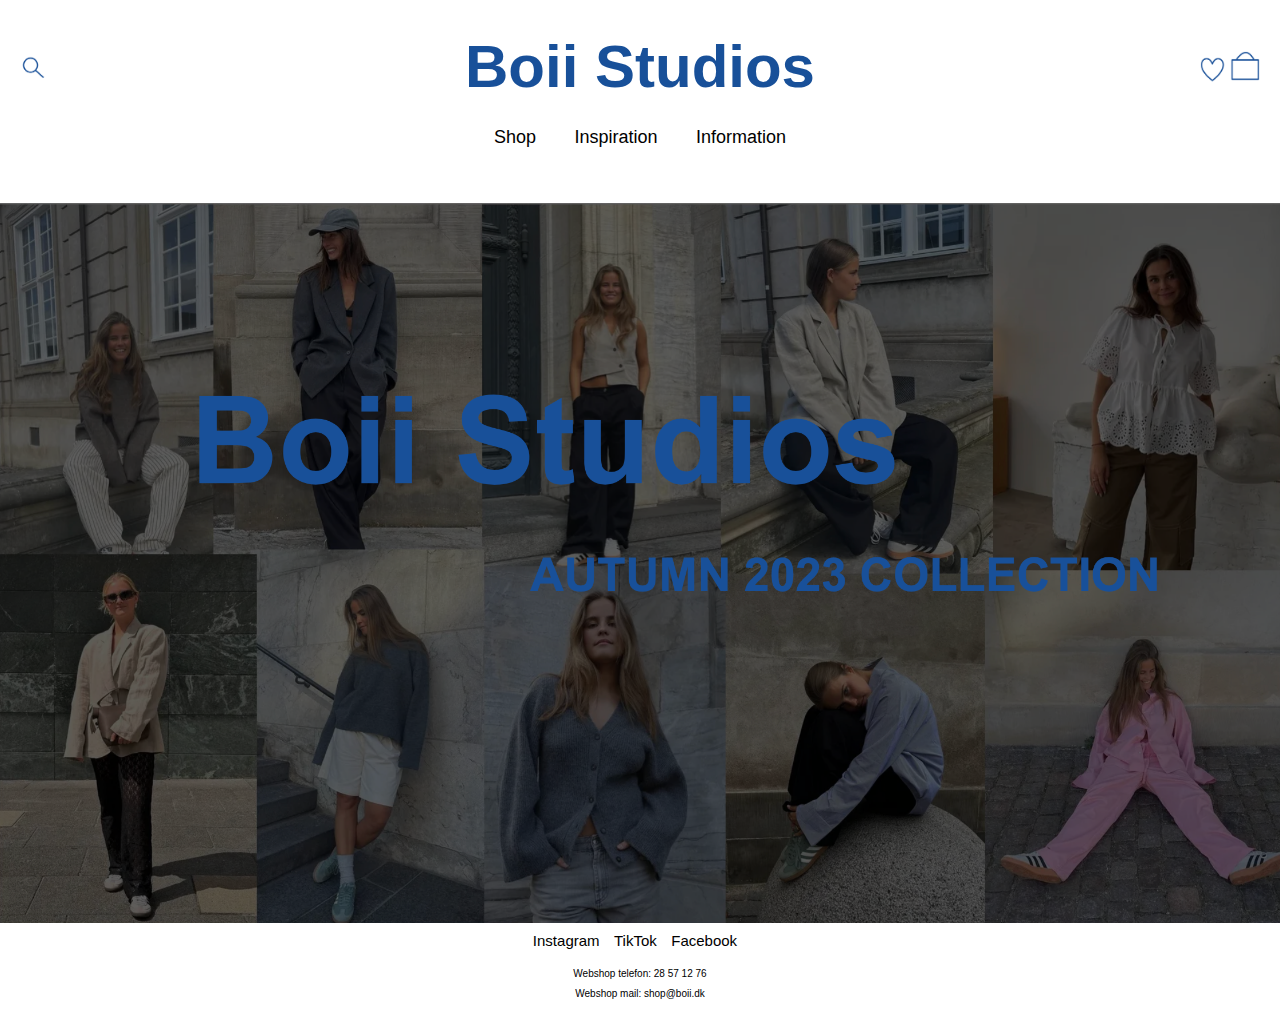
<file: boii studios/index.html>
<!DOCTYPE html>
<html lang="en">
<head>
    <meta charset="UTF-8">
    <meta name="viewport" content="width=device-width, initial-scale=1.0">
    <link rel="stylesheet" href="reset.css">
    <title>Boii Studios</title>
    <link rel="stylesheet" href="style.css">
    <link rel="stylesheet" href="https://cdnjs.cloudflare.com/ajax/libs/font-awesome/6.4.2/css/all.min.css" integrity="sha512-z3gLpd7yknf1YoNbCzqRKc4qyor8gaKU1qmn+CShxbuBusANI9QpRohGBreCFkKxLhei6S9CQXFEbbKuqLg0DA==" crossorigin="anonymous" referrerpolicy="no-referrer" />
</head>
<body>

    <!--logo-->
    <br> <br>
    <div class="icons-logo">
    <img class="icons" src="img/search.jpg" alt="Description of the image">
    <a href="index.html">
        <h1>Boii Studios</h1>
    </a>
    <img class="icons" src="img/basket-heart.jpg" alt="Description of the image">
</div>


    <!--top navigation-->
      <Header>
        <nav>
        <ul>
            <li class="hide"><a href="#">Shop</a>
            <ul class="dropdown">
                <li><a href="#">Shop</a>
                <li><a href="ugenstip.html">Bestsellers</a>
                <li><a href="#">Overdele</a>
                <li><a href="#">Underdele</a>
                <li><a href="#">Overtøj</a>
                <li><a href="#">Accessories</a>
            </ul>
            
            <li class="hide"><a href="inspiration.html">Inspiration</a>
                <ul class="dropdown">
                    <li><a href="#">Inspiration</a>
                
                </ul>
            <li class="hide"><a href="information.html">Information</a>
                <ul class="dropdown">
                    <li><a href="#">Information</a>
                </ul>
           
           

        </ul>
        <div class="toggle_btn">
            <i class="fa-solid fa-bars"></i>
        </div>


<!--start burgermenu-->
<div class="dropdown_menu">
    <ul class="burgerlist">

        <li><a href="#">Shop</a>
        <ul class="dropdown">
            <li><a href="#" class="burgerlink">Bestsellers</a>
            <li><a href="#" class="burgerlink">Overdele</a>
            <li><a href="#" class="burgerlink">Underdele</a>
            <li><a href="#" class="burgerlink">Overtøj</a>
            <li><a href="#" class="burgerlink">Accessories</a>
        </ul>
        
        <li><a href="inspiration.html">Inspiration</a>
            <ul class="dropdown">
               
            </ul>
        <li><a href="#">Information</a>
            <ul class="dropdown">
    </ul>
</div>

    </nav>
    </Header>

    <script>
        const toggleBtn = document.querySelector('.toggle_btn')
        const toggleBtnIcon = document.querySelector('.toggle_btn i')
        const dropDownMenu = document.querySelector('.dropdown_menu')
    
        toggleBtn.onclick = function (){
            dropDownMenu.classList.toggle('open')
            const isOpen = dropDownMenu.classList.contains('open')
    
            toggleBtnIcon.classList = isOpen
            ? 'fa-solid fa-xmark'
            : 'fa-solid fa-bars'
    
        }
    </script>
    <br>
    <br>
   <!--Middle-->

<div>
    <!-- Image for PC -->
    <img class="image-pc" src="img/image-pc.jpg" alt="PC Image">
    
    
    <!-- Image for Mobile -->
    <img class="image-mobile" src="img/image-mobile.jpg" alt="Mobile Image">
      </div>
    
    


<!-- footter -->

<footer>
    <ul class="social-icons">
      <li><a href="https://www.instagram.com/boiistudios/" target="_blank">Instagram</a></li>
      <li><a href="https://www.tiktok.com/@boiistudios" target="_blank">TikTok</a></li>
      <li><a href="https://www.facebook.com/BoiiStudios/" target="_blank">Facebook</a></li>
    </ul>

    <div class="contact-info">
      <p>Webshop telefon: 28 57 12 76</p>
      <p>Webshop mail: shop@boii.dk</p>
    </div>
  </footer>

</body>
</html>
</file>
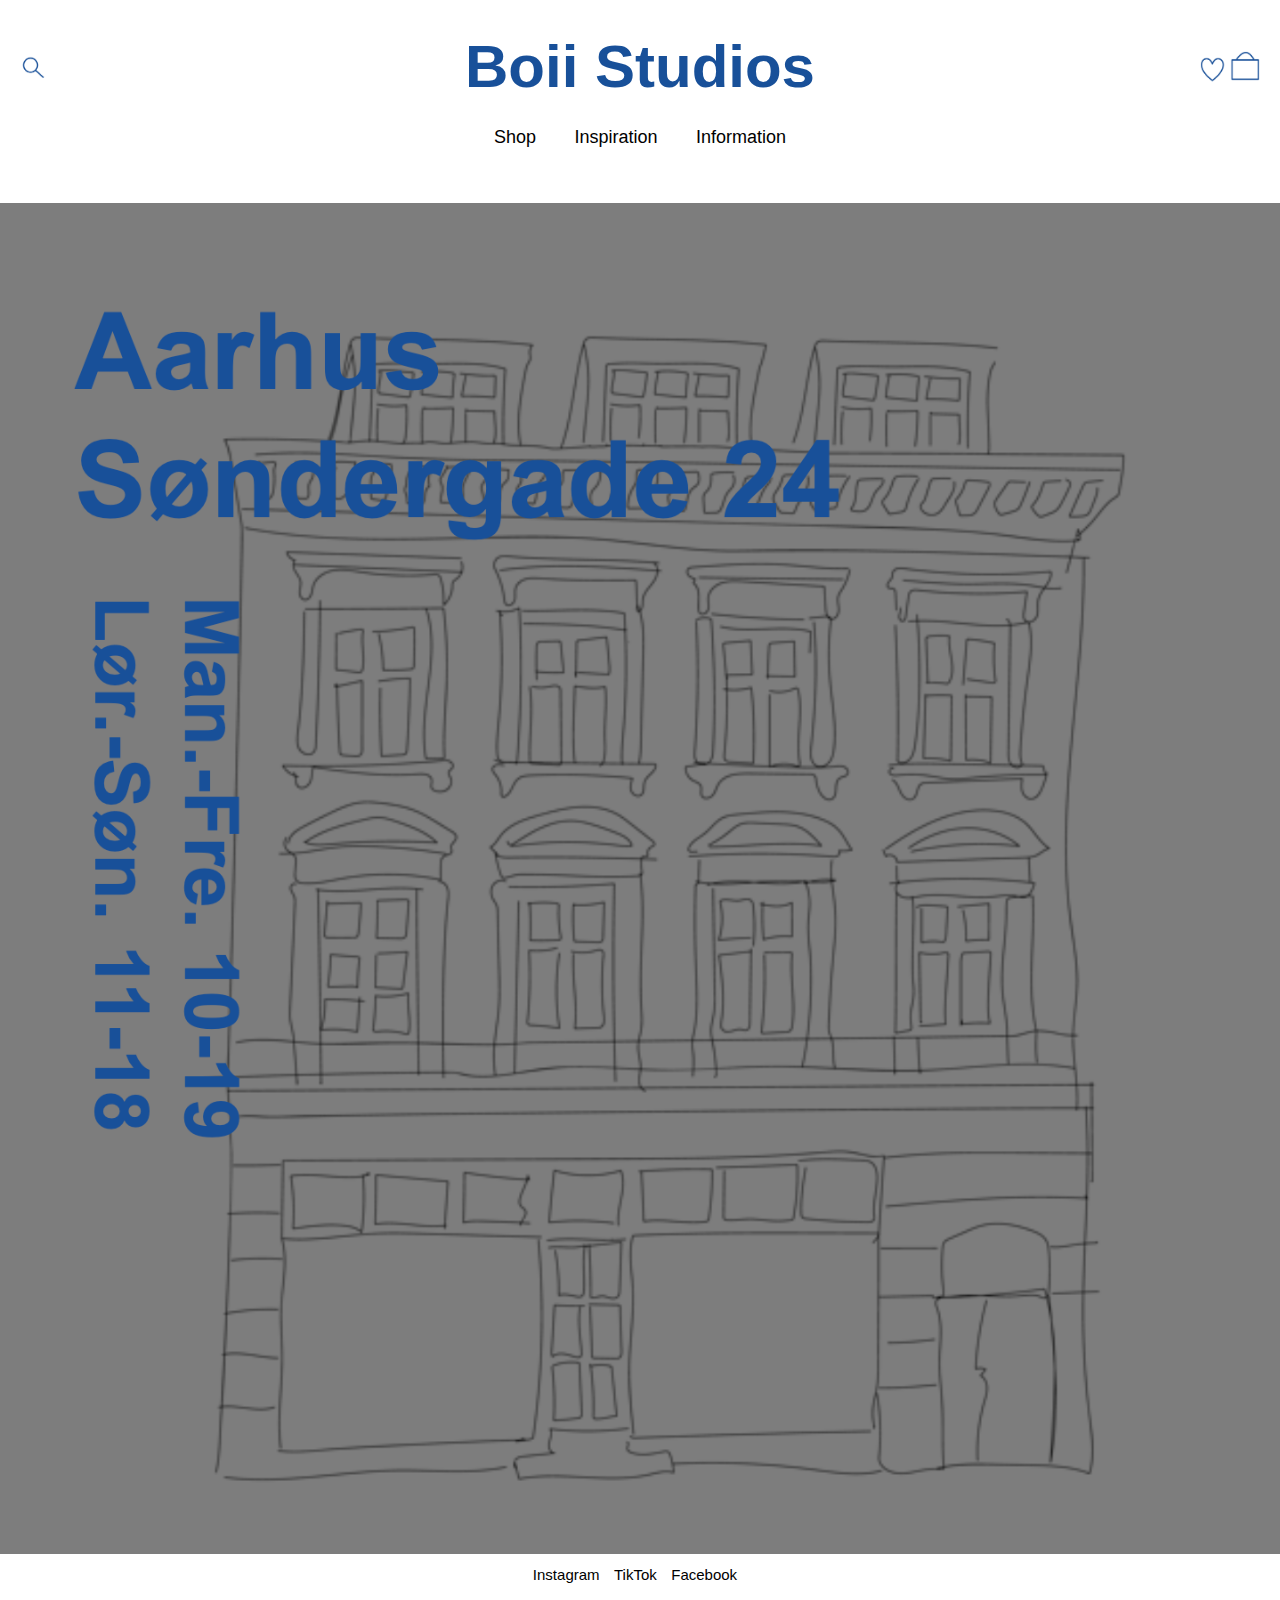
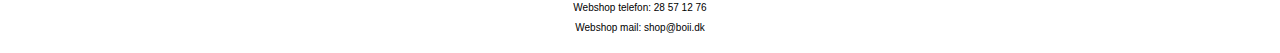
<file: boii studios/information.html>
<!DOCTYPE html>
<html lang="en">
<head>
    <meta charset="UTF-8">
    <meta name="viewport" content="width=device-width, initial-scale=1.0">
    <link rel="stylesheet" href="reset.css">
    <title>Boii Studios</title>
    <link rel="stylesheet" href="style.css">
    <link rel="stylesheet" href="https://cdnjs.cloudflare.com/ajax/libs/font-awesome/6.4.2/css/all.min.css" integrity="sha512-z3gLpd7yknf1YoNbCzqRKc4qyor8gaKU1qmn+CShxbuBusANI9QpRohGBreCFkKxLhei6S9CQXFEbbKuqLg0DA==" crossorigin="anonymous" referrerpolicy="no-referrer" />
</head>
<body>

    <!--logo-->
    <br> <br>
    <div class="icons-logo">
    <img class="icons" src="img/search.jpg" alt="Description of the image">
    <a href="index.html">
    <h1>Boii Studios</h1>
</a>
    <img class="icons" src="img/basket-heart.jpg" alt="Description of the image">
</div>


    <!--top navigation-->
      <Header>
        <nav>
        <ul>
            <li class="hide"><a href="#">Shop</a>
            <ul class="dropdown">
                <li><a href="#">Shop</a>
                <li><a href="#">Bestsellers</a>
                <li><a href="#">Overdele</a>
                <li><a href="#">Underdele</a>
                <li><a href="#">Overtøj</a>
                <li><a href="#">Accessories</a>
            </ul>
            
            <li class="hide"><a href="inspiration.html">Inspiration</a>
                <ul class="dropdown">
                    <li><a href="inspiration.html">Inspiration</a>
                
                </ul>
            <li class="hide"><a href="#">Information</a>
                <ul class="dropdown">
                    <li><a href="#">Information</a>
                </ul>
           
           

        </ul>
        <div class="toggle_btn">
            <i class="fa-solid fa-bars"></i>
        </div>


<!--start burgermenu-->
<div class="dropdown_menu">
    <ul class="burgerlist">

        <li><a href="#">Shop</a>
        <ul class="dropdown">
            <li><a href="ugenstip.html" class="burgerlink">Bestsellers</a>
            <li><a href="#" class="burgerlink">Overdele</a>
            <li><a href="#" class="burgerlink">Underdele</a>
            <li><a href="#" class="burgerlink">Overtøj</a>
            <li><a href="#" class="burgerlink">Accessories</a>
        </ul>
        
        <li><a href="#">Inspiration</a>
            <ul class="dropdown">
               
            </ul>
        <li><a href="#">Information</a>
            <ul class="dropdown">
    </ul>
</div>

    </nav>
    </Header>

    <script>
        const toggleBtn = document.querySelector('.toggle_btn')
        const toggleBtnIcon = document.querySelector('.toggle_btn i')
        const dropDownMenu = document.querySelector('.dropdown_menu')
    
        toggleBtn.onclick = function (){
            dropDownMenu.classList.toggle('open')
            const isOpen = dropDownMenu.classList.contains('open')
    
            toggleBtnIcon.classList = isOpen
            ? 'fa-solid fa-xmark'
            : 'fa-solid fa-bars'
    
        }
    </script>
    <br>
    <br>
   <!--Middle-->
   <img class="åbningstider-img" src="img/åbningstider.jpg" alt="Description of the image">
   
    <!-- footter -->

<footer>
    <ul class="social-icons">
      <li><a href="https://www.instagram.com/boiistudios/" target="_blank">Instagram</a></li>
      <li><a href="https://www.tiktok.com/@boiistudios" target="_blank">TikTok</a></li>
      <li><a href="https://www.facebook.com/BoiiStudios/" target="_blank">Facebook</a></li>
    </ul>

    <div class="contact-info">
      <p>Webshop telefon: 28 57 12 76</p>
      <p>Webshop mail: shop@boii.dk</p>
    </div>
  </footer>

</body>
</html>
</file>
<file: boii studios/style.css>
/*Styling*/
*{
    box-sizing: border-box;
}
body{
    font-family: 'arial', bold;
    background-color: white;
}
a {
    text-decoration: none;
}
/*styles*/
.forsidefooter{
    position: absolute;
    bottom: 0;
    width: 100%;
}

.icons{
    width: 60px;
    }

.icons-logo{
    display: flex;
    justify-content: center; /* Horizontal centering */
    align-items: center; /* Vertical centering */
    height: 70px; /* Adjust as needed */
    justify-content: space-between;
    padding: 20px;
}

/*Top nav*/
header{
   flex: center;
   justify-content: center;
    display: flex;
}

header nav{
    display: flex;
    justify-content: space-between;
    align-items: center;
}


header ul{
    display: flex;
    gap: 1vw;
}

header ul li{
    display: flex;
    
    
}

header ul li.sidste{
    margin-right: 15px;
    justify-content: center;
    align-items: center;
    text-align: center;
    display: flex;
}

header ul li a{
padding: 10px 10px;
text-decoration: none;
color: black;
flex-direction: column;
z-index: 1000;
font-size: 7vw;
padding: 2vw 1vw;
justify-content: center;
    align-items: center;
    text-align: center;
    display: flex;
    font-size: large;
font-weight:300;
}


/*Dropdown*/

header ul li a:hover{
   color: #185099;
   border-radius: 20vw;

}

header ul li ul.dropdown li{
    display: flex;
    
}


header ul li ul.dropdown{
    
    position: absolute;
    z-index: 999;
    display: none;
    overflow: hidden;
    
}



ul li:hover ul.dropdown{
    display: flex;
    flex-direction: column;
    border-radius:0vw 0vw 3vw 3vw;
}

/*burgermenu*/
.dropdown_menu{
    display: none;
    position: absolute;
    right: 0vw;
    top: max(30vw);
    height: 0px;
    width: 25vw;
    transition: height 0.2s cubic-bezier(0.175, 0.885, 0.32, 1.275);
    overflow: hidden;

}

.burgerlist{
    display: flex;
    flex-direction: column;
    align-items: center;
    justify-content: center;
    padding-top: 3vw 3vw;
    gap: 0px;
}

.dropdown_menu ul li a{
    padding:0.5vw 0.5vw;
    width: 100%;
    text-align: center;
    color: white;
}

.dropdown_menu ul li{
    display: flex;
    width: 100%;
}

.dropdown_menu.open{
    height: 25vw;
    overflow: visible;
  }


  .toggle_btn {
    position: absolute;
    right: 30px;
    color: black;
    font-size: 1.5em;
    cursor: pointer;
    display: none;
  }

  /*Dropdown burger*/

  .dropdown_menu ul li a:hover{
    color: #185099;
 }
 
 .dropdown_menu ul li ul.dropdown li{
     display: flex;
     width: auto;
 }
 
 
 .dropdown_menu ul li .dropdown{
     
     position: absolute;
     right: 20vw;
     z-index: 1001;
     display: none;
    
     /*overflow: hidden;*/
     
 }
 
 
 .dropdown_menu ul li:hover ul.dropdown{
     display: flex;
     flex-direction: column;
     align-items: center;
     border-radius:10px 0px 10px 10px;
     overflow: hidden;
     padding: 1vw 1vw;
 }

  

/*-----media queries----*/
@media screen and (max-width: 600px){
  
    .navbar li{
      display: none;
    }
  
    .toggle_btn{
      display: block;
      
    }
  
    .dropdown_menu{
      display: block;
    }

    .hide{
        display: none;
    }

  }

  /*burgermenu*/


/*forside*/

.forside{
    display: flex;
    width: 70%;
    margin: 40px 15vw 10px ;


}


h1{
    text-align: center;
    color: #185099;
    font-size: 60px;
    font-weight: 900;
    @media (max-width: 600px) {
  
            font-size: 35px; /* Adjust the font size for smaller screens */
        }
}

/*forsidebilleder*/

.image-pc {
    display: block; /* Display on larger screens (default) */
    width: 100%;
   
}

.image-mobile {
    display: none; /* Hide on larger screens (default) */
    width: 100%;
    max-width: 600px;
}

/* Media query for screens 600px or smaller (typical mobile screens) */
@media (max-width: 600px) {
    .image-pc {
        display: none; /* Hide on smaller screens */
    }

    .image-mobile {
        display: block; /* Display on smaller screens */
    }
}


footer {
    background-color: white;
    color: black;
    padding: 10px;
    text-align: center;
  }

  .social-icons {
    list-style: none;
    padding: 0;
    margin: 0;
  }

  .social-icons li {
    display: inline-block;
    margin-right: 10px;
  }

  .social-icons a {
    color: black;
    text-decoration: none;
    font-size: 15px;
  }

  .contact-info {
    margin-top: 20px;
  }

  .contact-info p {
    margin: 10px 0;
    font-size: 10px;
  }

  /*underside 1, inspiration*/

  .container {
    display: flex;
    justify-content: space-between;
    align-items: flex-start;
    padding: 20px;
}
/*video og billeder, række 1*/
.container img,
.container video {
    max-width: 33%;
    height: auto;
    display: block;
}

/*video og billeder, række 2*/

.container2 {
    display: flex;
    align-items: flex-start;
    padding: 0px;
    
}

.container2 img{
    max-width: 33%;
    height: auto;
    display: block;
}

/*reponsive skræmstørelses ændring*/

@media screen and (max-width: 600px) {
    .container {
        flex-direction: column;
        align-items: center;
    }

    .container img,
    .container video {
        max-width: 100%; 
    }

    .container img {
        order: 1; 
    }
}

@media screen and (max-width: 600px) {
    .container2 {
        flex-direction: column;
        align-items: center;
    }

    .container2 img {
        max-width: 100%; 
    }
}

.overskrift2{
font-size: 30px;
color: #185099;
text-align: center;
}

@media screen and (max-width: 600px) {
    .overskrift2 {
        font-size: 20px;  
    }
}

/*underside 2, information*/
.åbningstider-img{
width: 100%;
}
</file>
